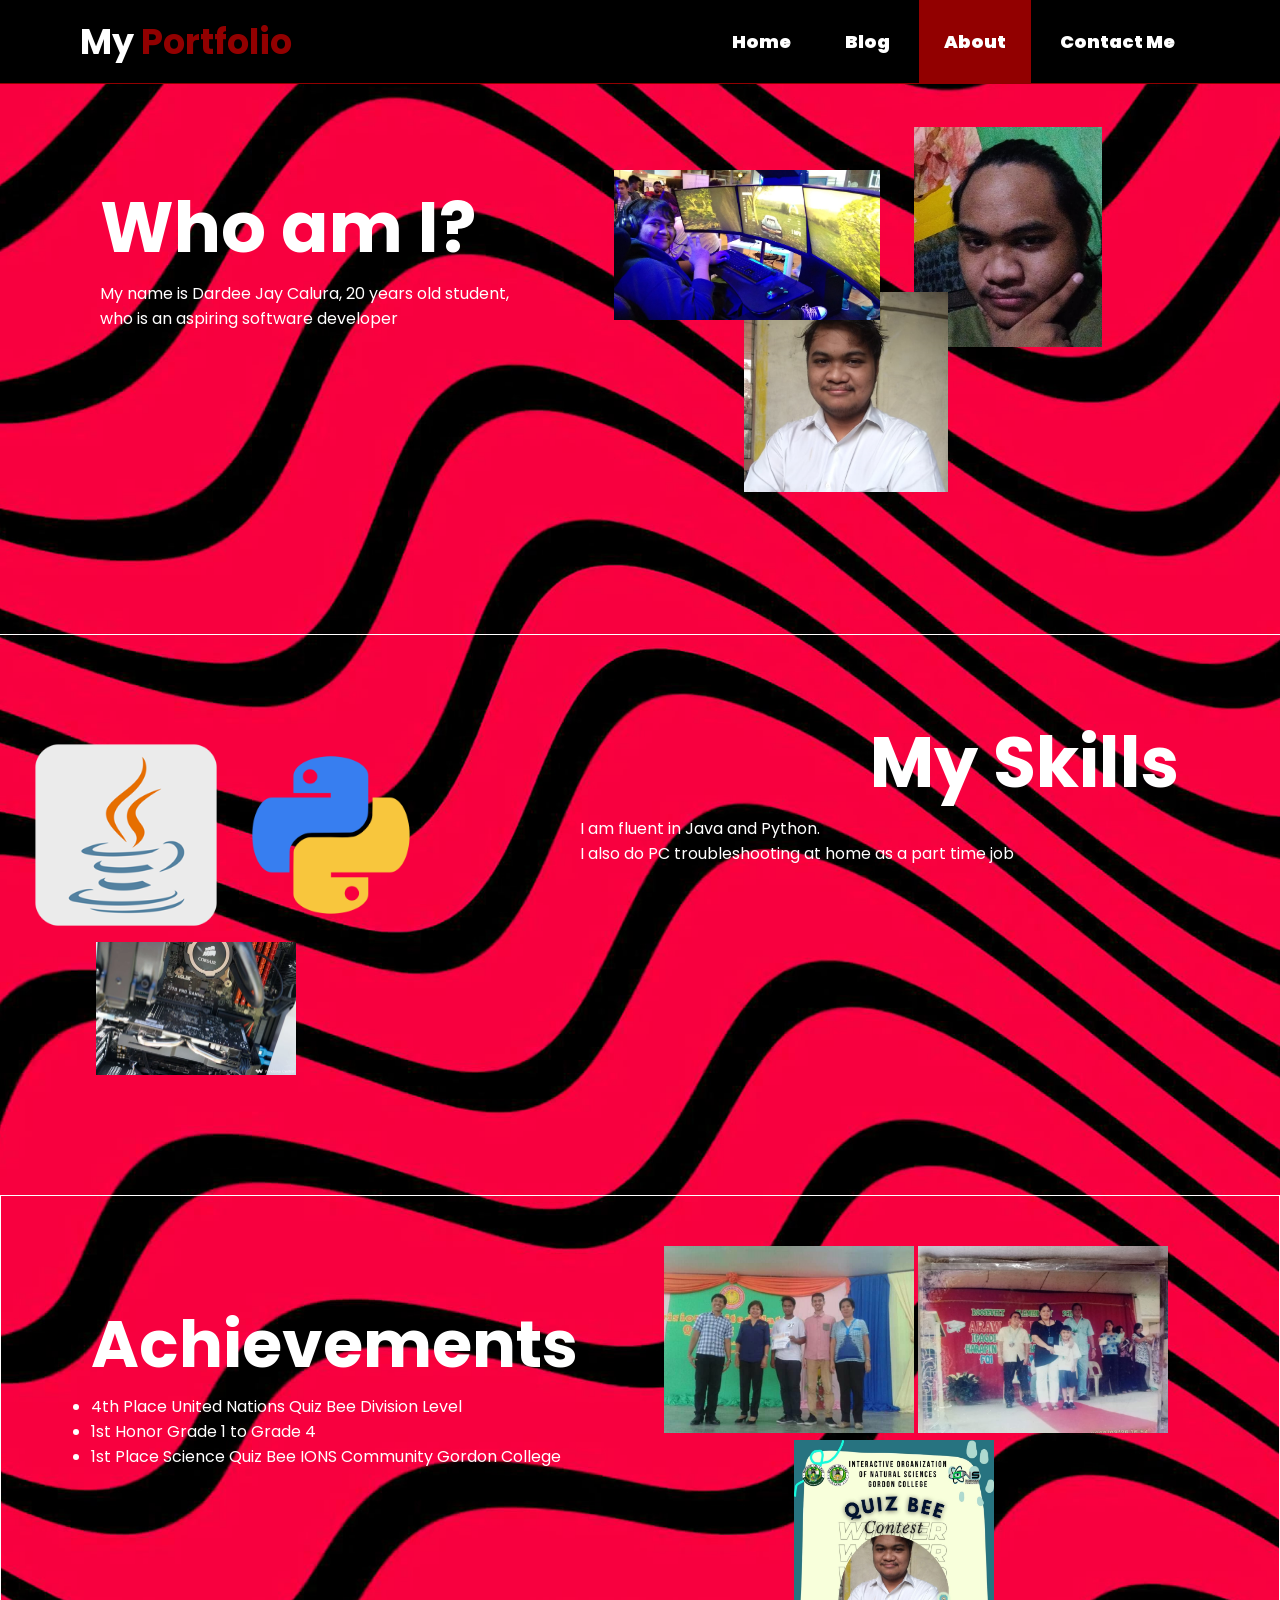
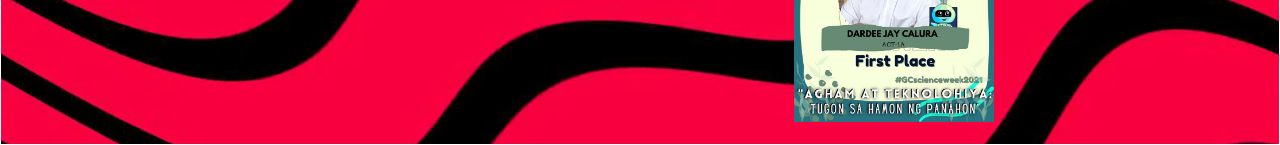
<file: html/about.html>
<!DOCTYPE html>
<html>
  <head>
    <title>About Me</title>
    <link rel="icon" type="image/x-icon" href="../images/images-1.jpg" />
    <link rel="stylesheet" type="text/css" href="../style/style.css" />
  </head>
  <body>
    <nav class="navigation-bar">
      <div class="max-width">
        <div class="logo">
          <a href="../index.html">My <span>Portfolio</span></a>
        </div>
        <div class="menu">
          <ul>
            <li><a href="../index.html">Home</a></li>
            <li><a href="blog/">Blog</a></li>
            <li>
              <a href="about.html" style="background-color: #920000">About</a>
            </li>
            <li><a href="contact-me.html">Contact Me</a></li>
          </ul>
        </div>
      </div>
    </nav>
    <!-- contents -->
    <div class="about-first-detail">
      <div id="textcontent1">
        <h1>Who am I?</h1>
        <p>My name is Dardee Jay Calura, 20 years old student, who is an aspiring software developer</p>
      </div>
      <div class="image-container-aboutme1">
        <img id="first-image" src="../images/IMG_20190926_123721.jpg" alt="my-image">
        <img src="../images/262720218_4405759959541683_1646860228445199954_n.jpg" alt="my-image2" id="second-image">
        <img src="../images/262146956_456071825877354_5280272389563832320_n.jpg" alt="my-image3">
      </div>
    </div>
    <div class="about-second-detail">
      <div id="textcontent2">
        <h1>My Skills</h1>
        <p>I am fluent in Java and Python. <br> I also do PC troubleshooting at home as a part time job</p>
      </div>
      <div class="image-container-aboutme2">
        <img src="../images/Java-icon.png" alt="skills-img">
        <img src="../images/Other-python-icon.png" alt="skills-img2">
        <img src="../images/dust-filter-clean-inside.webp" alt="skills-img3">
      </div>
    </div>
    <div class="about-third-detail">
      <div id="textcontent3">
        <h1>Achievements</h1>
        <ul>
          <li>4th Place United Nations Quiz Bee Division Level</li>
          <li>1st Honor Grade 1 to Grade 4</li>
          <li>1st Place Science Quiz Bee IONS Community Gordon College</li>
        </ul>
      </div>
      <div class="image-container-aboutme3">
        <img src="../images/UNQuiz.jpg" alt="ach-img">
        <img src="../images/1sthonorelem.jpg" alt="ach-img2">
        <img src="../images/ions.jpg" alt="ach-img3">
      </div>
    </div>
  </body>
</html>
</file>
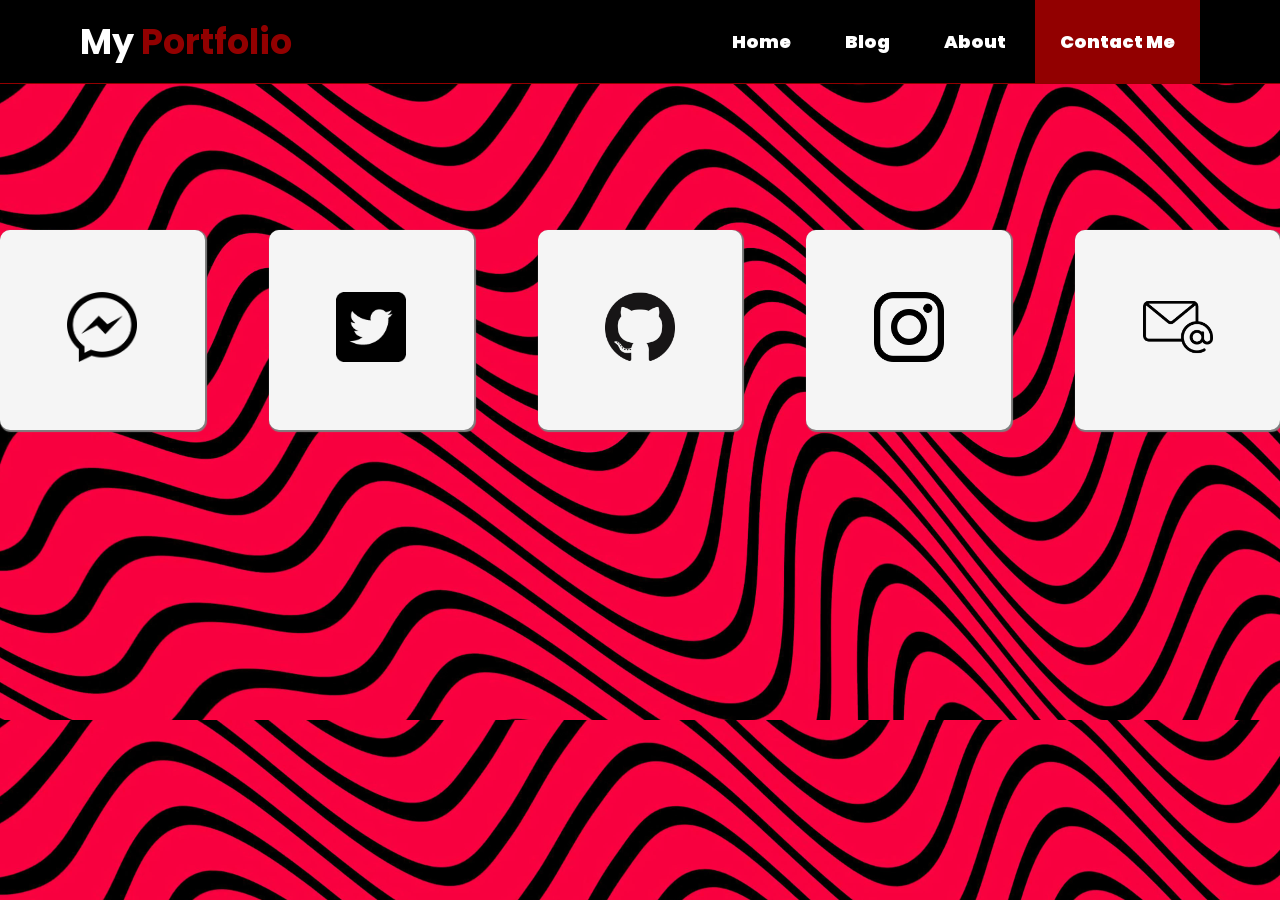
<file: html/contact-me.html>
<!DOCTYPE html>
<html>

<head>
  <title>Contact Me</title>
  <link rel="icon" type="image/x-icon" href="../images/images-1.jpg" />
  <link rel="stylesheet" type="text/css" href="../style/style.css" />
</head>

<body>
  <nav class="navigation-bar">
    <div class="max-width">
      <div class="logo">
        <a href="../index.html">My <span>Portfolio</span></a>
      </div>
      <div class="menu">
        <ul>
          <li><a href="../index.html">Home</a></li>
          <li><a href="blog/">Blog</a></li>
          <li><a href="about.html">About</a></li>
          <li>
            <a href="contact-me.html" style="background-color: #920000">Contact Me</a>
          </li>
        </ul>
      </div>
    </div>
  </nav>
  <div class="content-container">
    <div class="outside-links">
      <ul>
        <a href="https://m.me/dardzz.calura" rel="noreferrer noopener" target="_blank">
          <li>
            <img src="../images/pngkey.com-facebook-messenger-logo-png-2864878.png" alt="messenger-icon" />
          </li>
        </a>
        <a href="https://twitter.com/darddddddddddzz/" rel="noreferrer noopener" target="_blank">
          <li>
            <img src="../images/Twitter social icons - rounded square - white.png" alt="twitter-icon" />
          </li>
        </a>
        <a href="https://github.com/dardeejay" rel="noreferrer noopener" target="_blank">
          <li>
            <img src="../images/GitHub-Mark-120px-plus.png" alt="github-icon" />
          </li>
        </a>
        <a href="https://www.instagram.com/dardeejay.gg/?hl=en" target="_blank" rel="noreferrer noopener">
          <li><img src="../images/instagram-logo.png" alt="instagram-icon"></li>
        </a>
        <a href="https://mail.google.com/mail/?view=cm&fs=1&to=dardeejay.calura28@gmail.com&su=WEBSITE MESSAGE"
            rel="noreferrer noopener" target="_blank">
          <li>
            <img src="../images/email.png" alt="email-icon" />
          </li>
        </a>
      </ul>
    </div>
  </div>
</body>

</html>
</file>
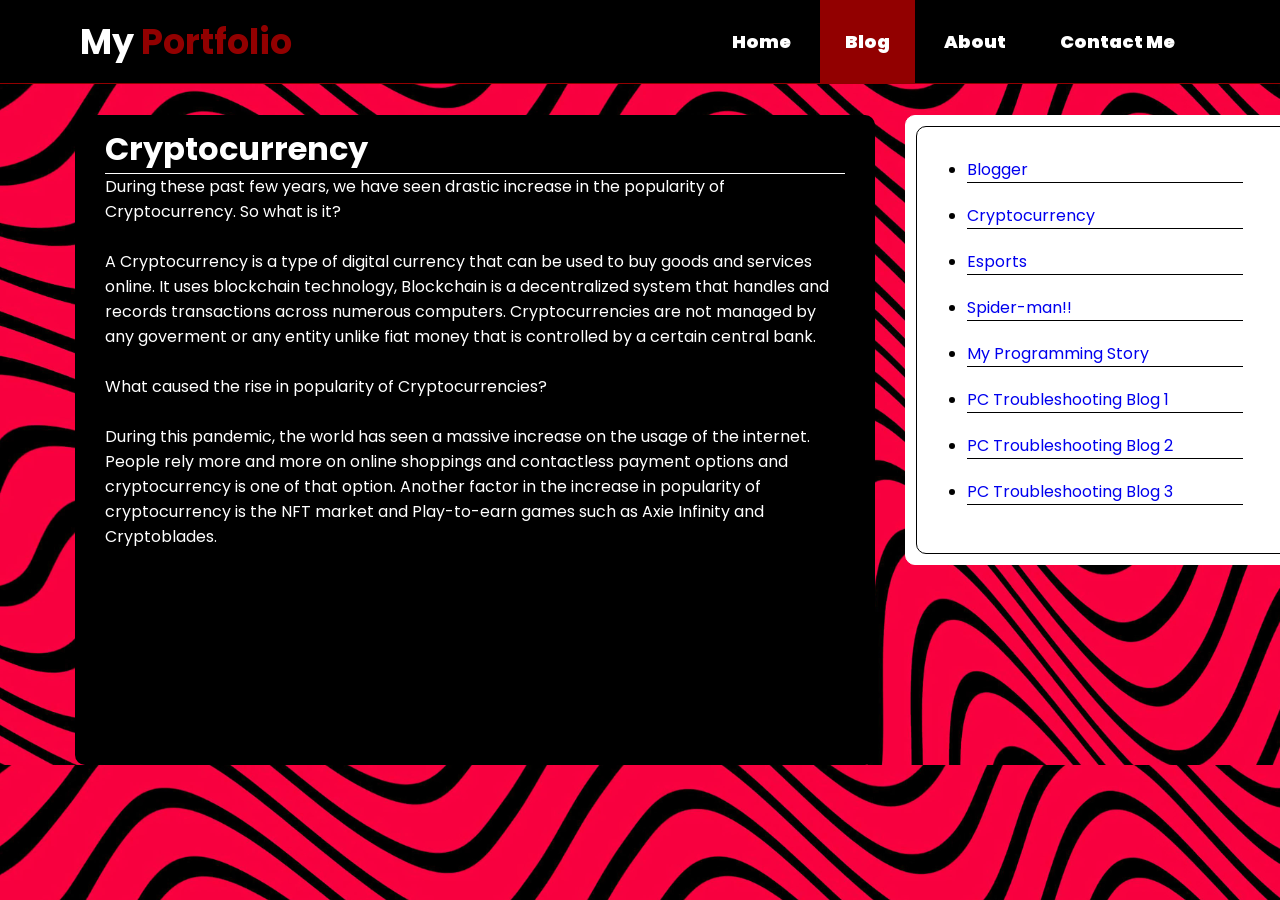
<file: html/blog/post-1.html>
<!DOCTYPE html>
<html>
  <head>
    <title>Blog Homepage</title>
    <link rel="icon" type="image/x-icon" href="../../images/images-1.jpg" />
    <link rel="stylesheet" type="text/css" href="../../style/style.css" />
  </head>
  <body>
    <nav class="navigation-bar">
      <div class="max-width">
        <div class="logo">
          <a href="../../index.html">My <span>Portfolio</span></a>
        </div>
        <div class="menu">
          <ul>
            <li><a href="../../index.html">Home</a></li>
            <li>
              <a href="../blog/" style="background-color: #920000">Blog</a>
            </li>
            <li><a href="../about.html">About</a></li>
            <li><a href="../contact-me.html">Contact Me</a></li>
          </ul>
        </div>
      </div>
    </nav>
    <!--CONTENTS -->
    <div class="blog-page">
      
      <div class="container2">
        <div class="blog-container">
          <h1>Cryptocurrency</h1>
          <p>During these past few years, we have seen drastic increase in the popularity of Cryptocurrency. So what is it?</p>
          <br>
          <p>A Cryptocurrency is a type of digital currency that can be used to buy goods and services online. It uses blockchain technology, Blockchain is a decentralized system that handles and records transactions across numerous computers. Cryptocurrencies are not managed by any goverment or any entity unlike fiat money that is controlled by a certain central bank.</p>
          <p><br>What caused the rise in popularity of Cryptocurrencies?</p>
          <br>
          <p>During this pandemic, the world has seen a massive increase on the usage of the internet. People rely more and more on online shoppings and contactless payment options and cryptocurrency is one of that option. Another factor in the increase in popularity of cryptocurrency is the NFT market and Play-to-earn games such as Axie Infinity and Cryptoblades. </p>
        </div>
        <div class="blog-menu">
          <ul>
            <li><a href="index.html">Blogger</a></li>
            <li><a href="post-1.html">Cryptocurrency</a></li>
            <li><a href="post-2.html">Esports</a></li>
            <li><a href="post-3.html">Spider-man!!</a></li>
            <li><a href="post-4.html">My Programming Story</a></li>
            <li><a href="post-5.html">PC Troubleshooting Blog 1</a></li>
            <li><a href="post-6.html">PC Troubleshooting Blog 2</a></li>
            <li><a href="post-7.html">PC Troubleshooting Blog 3</a></li>
          </ul>
        </div>
      </div>
    </div>
  </body>
</html>
</file>
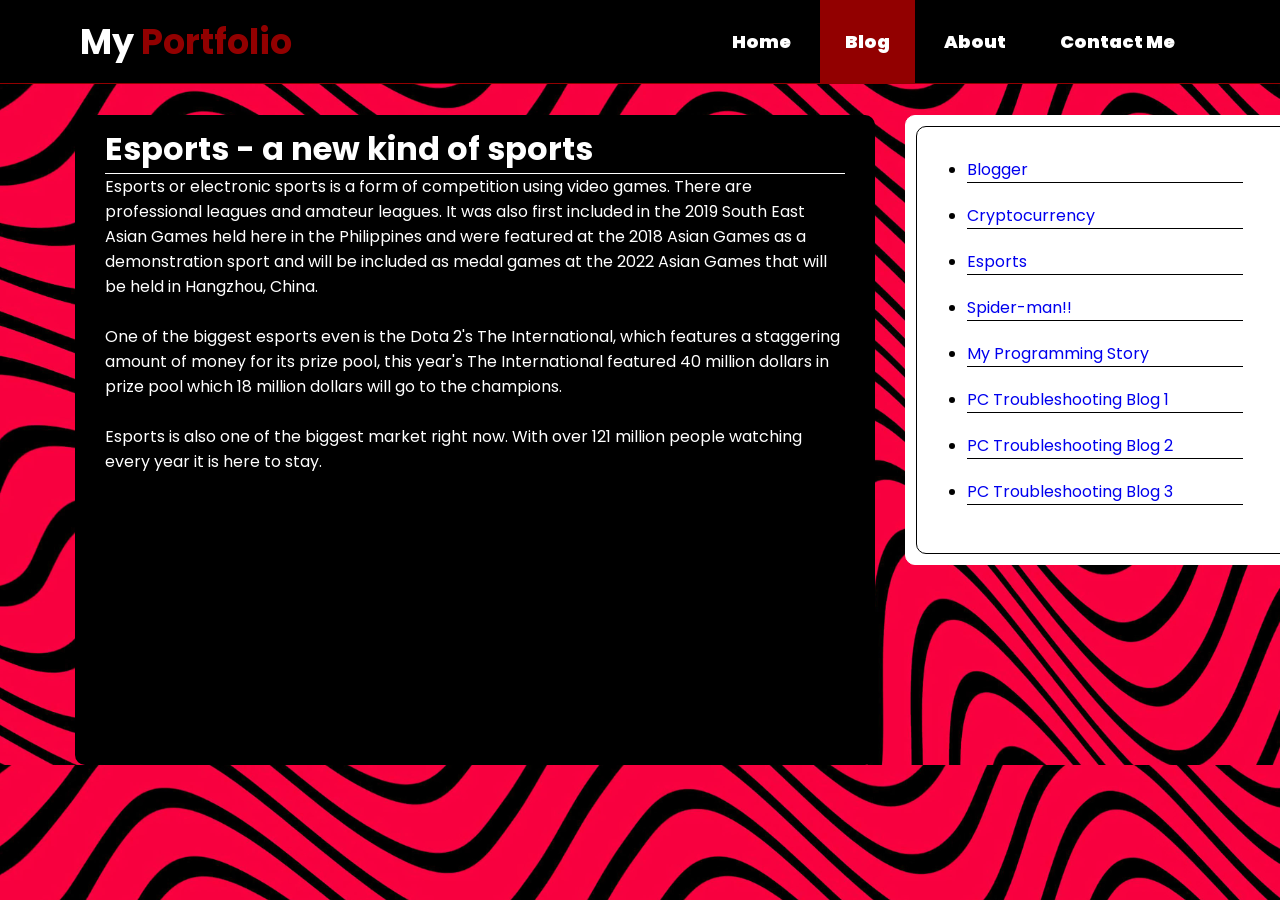
<file: html/blog/post-2.html>
<!DOCTYPE html>
<html>
  <head>
    <title>Blog Homepage</title>
    <link rel="icon" type="image/x-icon" href="../../images/images-1.jpg" />
    <link rel="stylesheet" type="text/css" href="../../style/style.css" />
  </head>
  <body>
    <nav class="navigation-bar">
      <div class="max-width">
        <div class="logo">
          <a href="../../index.html">My <span>Portfolio</span></a>
        </div>
        <div class="menu">
          <ul>
            <li><a href="../../index.html">Home</a></li>
            <li>
              <a href="../blog/" style="background-color: #920000">Blog</a>
            </li>
            <li><a href="../about.html">About</a></li>
            <li><a href="../contact-me.html">Contact Me</a></li>
          </ul>
        </div>
      </div>
    </nav>
    <!--CONTENTS -->
    <div class="blog-page">
      
      <div class="container2">
        <div class="blog-container">
          <h1>Esports - a new kind of sports</h1>
          <p>Esports or electronic sports is a form of competition using video games. There are professional leagues and amateur leagues. It was also first included in the 2019 South East Asian Games held here in the Philippines and were featured at the 2018 Asian Games as a demonstration sport and will be included as medal games at the 2022 Asian Games that will be held in Hangzhou, China.</p>
          <br>
          <p>One of the biggest esports even is the Dota 2's The International, which features a staggering amount of money for its prize pool, this year's The International featured 40 million dollars in prize pool which 18 million dollars will go to the champions.</p>
          <br>
          <p>Esports is also one of the biggest market right now. With over 121 million people watching every year it is here to stay.</p>
        </div>
        <div class="blog-menu">
          <ul>
            <li><a href="index.html">Blogger</a></li>
            <li><a href="post-1.html">Cryptocurrency</a></li>
            <li><a href="post-2.html">Esports</a></li>
            <li><a href="post-3.html">Spider-man!!</a></li>
            <li><a href="post-4.html">My Programming Story</a></li>
            <li><a href="post-5.html">PC Troubleshooting Blog 1</a></li>
            <li><a href="post-6.html">PC Troubleshooting Blog 2</a></li>
            <li><a href="post-7.html">PC Troubleshooting Blog 3</a></li>
          </ul>
        </div>
      </div>
    </div>
  </body>
</html>
</file>
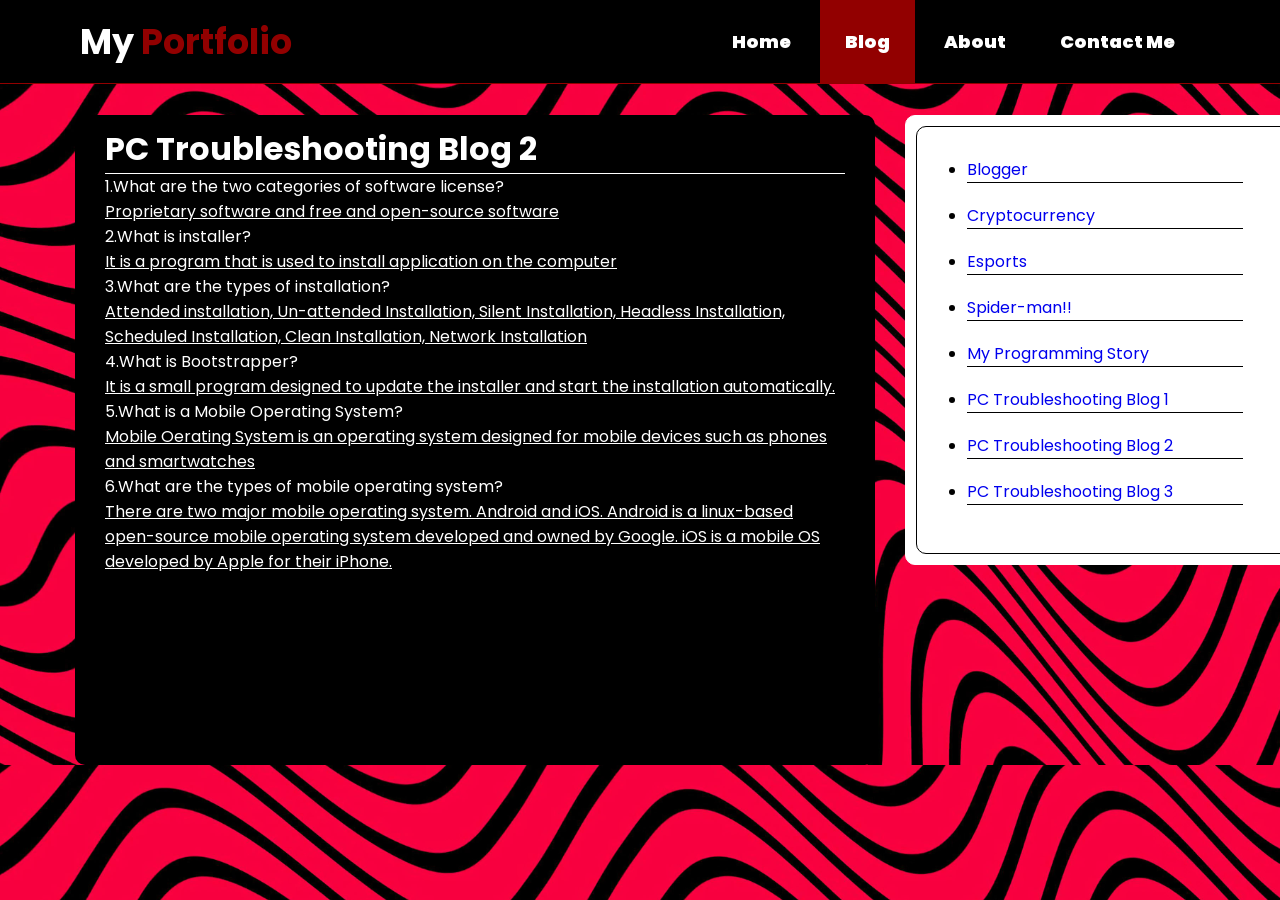
<file: html/blog/post-6.html>
<!DOCTYPE html>
<html>
  <head>
    <title>Blog Homepage</title>
    <link rel="icon" type="image/x-icon" href="../../images/images-1.jpg" />
    <link rel="stylesheet" type="text/css" href="../../style/style.css" />
  </head>
  <body>
    <nav class="navigation-bar">
      <div class="max-width">
        <div class="logo">
          <a href="../../index.html">My <span>Portfolio</span></a>
        </div>
        <div class="menu">
          <ul>
            <li><a href="../../index.html">Home</a></li>
            <li>
              <a href="../blog/" style="background-color: #920000">Blog</a>
            </li>
            <li><a href="../about.html">About</a></li>
            <li><a href="../contact-me.html">Contact Me</a></li>
          </ul>
        </div>
      </div>
    </nav>
    <!--CONTENTS -->
    <div class="blog-page">
      
      <div class="container2">
        <div class="blog-container">
          <h1>PC Troubleshooting Blog 2</h1>
          <p>1.What are the two categories of software license?</p>
          <p style="text-decoration: underline;">Proprietary software and free and open-source software</p>
          <p>2.What is installer?</p>
          <p style = "text-decoration: underline">It is a program that is used to install application on the computer</p>
          <p>3.What are the types of installation?</p>
          <p style="text-decoration: underline;">Attended installation, Un-attended Installation, Silent Installation, Headless Installation, Scheduled Installation, Clean Installation, Network Installation</p>
          <p>4.What is Bootstrapper?</p>
          <p style="text-decoration: underline;">It is a small program designed to update the installer and start the installation automatically.</p>
          <p>5.What is a Mobile Operating System?</p>
          <p style="text-decoration: underline;">Mobile Oerating System is an operating system designed for mobile devices such as phones and smartwatches</p>
          <p>6.What are the types of mobile operating system?</p>
          <p style="text-decoration: underline;">There are two major mobile operating system. Android and iOS. Android is a linux-based open-source mobile operating system developed and owned by Google. iOS is a mobile OS developed by Apple for their iPhone. </p>
        </div>
        <div class="blog-menu">
          <ul>
            <li><a href="index.html">Blogger</a></li>
            <li><a href="post-1.html">Cryptocurrency</a></li>
            <li><a href="post-2.html">Esports</a></li>
            <li><a href="post-3.html">Spider-man!!</a></li>
            <li><a href="post-4.html">My Programming Story</a></li>
            <li><a href="post-5.html">PC Troubleshooting Blog 1</a></li>
            <li><a href="post-6.html">PC Troubleshooting Blog 2</a></li>
            <li><a href="post-7.html">PC Troubleshooting Blog 3</a></li>
          </ul>
        </div>
      </div>
    </div>
  </body>
</html>
</file>
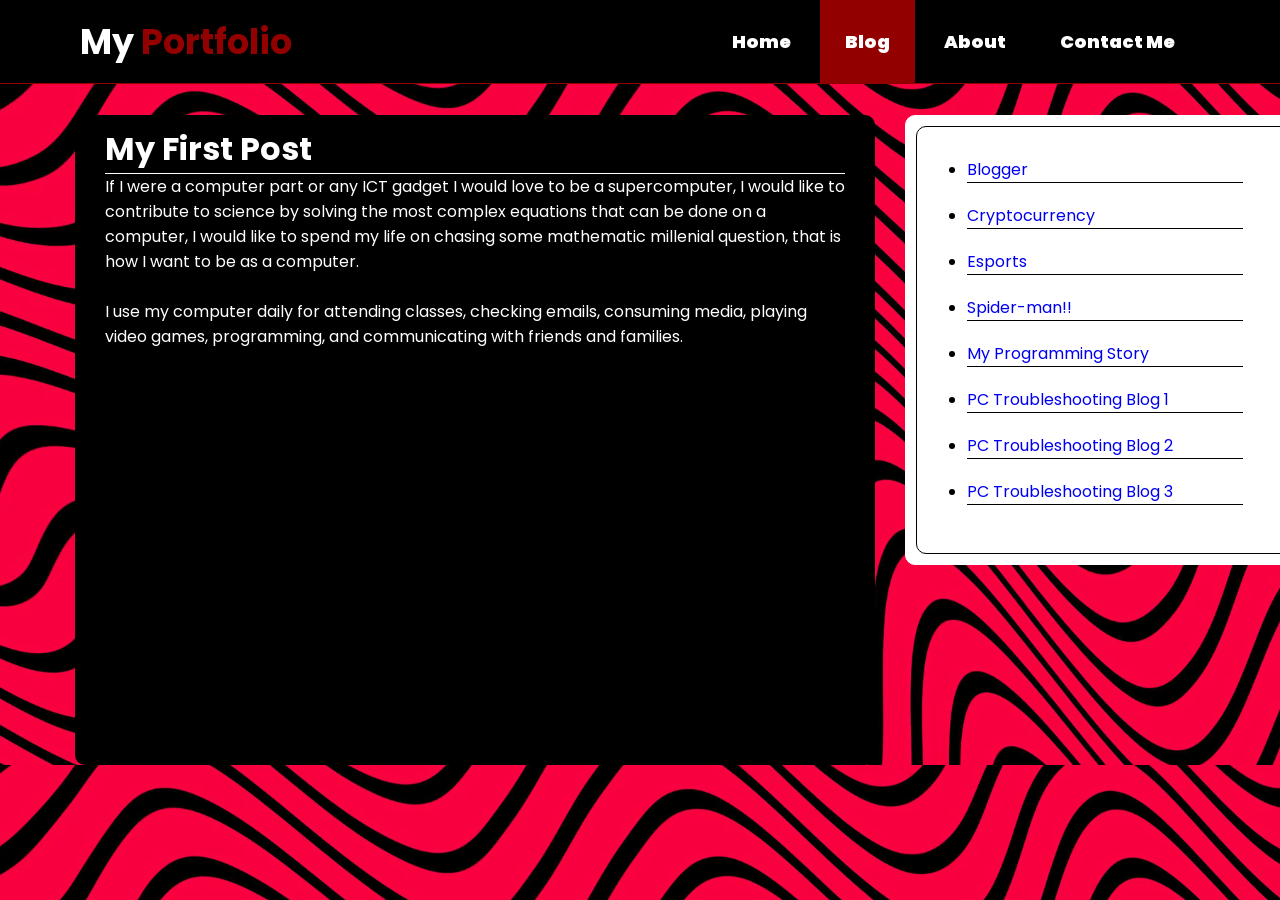
<file: html/blog/post-7.html>
<!DOCTYPE html>
<html>
  <head>
    <title>Blog Homepage</title>
    <link rel="icon" type="image/x-icon" href="../../images/images-1.jpg" />
    <link rel="stylesheet" type="text/css" href="../../style/style.css" />
  </head>
  <body>
    <nav class="navigation-bar">
      <div class="max-width">
        <div class="logo">
          <a href="../../index.html">My <span>Portfolio</span></a>
        </div>
        <div class="menu">
          <ul>
            <li><a href="../../index.html">Home</a></li>
            <li>
              <a href="../blog/" style="background-color: #920000">Blog</a>
            </li>
            <li><a href="../about.html">About</a></li>
            <li><a href="../contact-me.html">Contact Me</a></li>
          </ul>
        </div>
      </div>
    </nav>
    <!--CONTENTS -->
    <div class="blog-page">
      
      <div class="container2">
        <div class="blog-container">
          <h1>My First Post</h1>
          <p>If I were a computer part or any ICT gadget I would love to be a supercomputer, I would like to contribute to science by solving the most complex equations that can be done on a computer, I would like to spend my life on chasing some mathematic millenial question, that is how I want to be as a computer. </p>
          <br>
          <p>I use my computer daily for attending classes, checking emails, consuming media, playing video games, programming, and communicating with friends and families.</p>
        </div>
        <div class="blog-menu">
          <ul>
            <li><a href="index.html">Blogger</a></li>
            <li><a href="post-1.html">Cryptocurrency</a></li>
            <li><a href="post-2.html">Esports</a></li>
            <li><a href="post-3.html">Spider-man!!</a></li>
            <li><a href="post-4.html">My Programming Story</a></li>
            <li><a href="post-5.html">PC Troubleshooting Blog 1</a></li>
            <li><a href="post-6.html">PC Troubleshooting Blog 2</a></li>
            <li><a href="post-7.html">PC Troubleshooting Blog 3</a></li>
          </ul>
        </div>
      </div>
    </div>
  </body>
</html>
</file>
<file: style/style.css>
@import url('https://fonts.googleapis.com/css2?family=Poppins:wght@100;500;600&display=swap');
*{
    margin: 0;
    padding: 0;
    box-sizing: border-box;
    text-decoration: none;
    font-family: 'Poppins', sans-serif;
}
body{
    background-image: url(../images/pewdiepie-red-and-black-wavy-background-uhd-4k-wallpaper.jpg);
    background-size: cover;
    
}

.max-width{
    max-width:1300px;
    padding: 0 80px;
    margin: auto;
}
.navigation-bar{
    position: fixed;
    width: 100%;
    background-color: black;
    background-blend-mode: overlay;
    padding: 15px 0;
    border-bottom: 1px solid #920000;
    z-index: 1;
}

.navigation-bar .max-width{
    display: flex;
    align-items: center;
    justify-content: space-between;
}

.navigation-bar .logo a{
    font-size: 35px;
    color: white;
    font-weight: 700 ;
}
.navigation-bar .logo a span{
    color: #920000;
}
.navigation-bar .menu li a{
    color: white;
    font-size: 18px;
    font-weight: 1000;
    padding: 29px 25px;
    
    
}
.navigation-bar .menu li{
    list-style: none;
    display: inline-block;
}

.navigation-bar .menu li a:hover{
    background-color: #920000;
    transition-duration: 500ms;
}

/*Homepage styling*/
#selfie{
    position: static;
    width: 392px;
    height: 464px;
    margin-top: 205px;
    margin-right: 637px;
    float: right;  
    z-index: 0;
}

#name{
    display: inline-block;
    position: absolute;
    color: white;
    margin-top: 200px;
    margin-left: 105px;
    font-size: 60px;
    z-index: -1;
    border-bottom: 1px solid white;
    border-left: 1px solid white;
    padding-left: 10px;
    
}

.details{
    color: white;
    display: inline-block;
    position: absolute;
    margin-top: 390px;
    margin-left: 105px;
    font-size: 17.3px;
    font-weight: 100px;
}
.details2{
    color: white;
    display: inline-block;
    position: absolute;
    margin-top: 205px;
    margin-left: 850px;
    font-size: 17.3px;
    max-width: 400px;
    
}

.details2 p:first-child{
    margin-top: 20px;
    font-weight: 500;
    border-bottom: 1px solid white;

}

.details2 .smalldetails p:first-child{
    font-weight: 400;
    border-bottom: none;
}
.details2 .smalldetails p:last-child{
    font-weight: 400;
}

/* Contact Me Styling */
.outside-links ul{
    display: flex;
    list-style-type: none;
    justify-content: space-between;
    align-items: center;
    
}
.outside-links a{
    width: 16%;
    height: 200px;
    background-color: whitesmoke;
    border-radius: 10px;
    margin-top: 230px;
    box-shadow:1px 1px 1px 1px grey;
    display: flex;
    align-items: center;
    justify-content: center;
}
.outside-links li img{
    width: 70px;
    height: 70px;
    transform: scale(1);
    transition-duration: 500ms;
}
.outside-links li img:hover{
    transform: scale(1.5);
    transition-duration: 500ms;
}

/* About Me Styling */

.about-first-detail{
    color: white;
    height: 635px;
    width: 100%;
    display: flex;
    justify-content: space-between;
    border-bottom: 1px solid white;
    
}
.about-first-detail #textcontent1{
    width: 700px;
    margin-top: 75px;
    padding: 100px;
    
}
.about-first-detail #textcontent1 h1{
    font-size: 70px;
}

.image-container-aboutme1 :first-child{
    width:266px;
    height: 150px;
    margin-top: 170px;
    margin-right: 400px;
    position: relative;
    z-index: 0;
    
}

.image-container-aboutme1 :nth-child(2){
    width:204px;
    height: 200px;
    display: block;
    position: absolute;
    margin-top: -35px;
    margin-left:130px;
    z-index: -1;
}

.image-container-aboutme1 :nth-child(3){
    width: 188px;
    height: 220px;
    display: block;
    position: absolute;
    margin-top: -200px;
    margin-left: 300px;
    z-index: -2;
}

.about-second-detail{
    display: flex;
    flex-direction:row-reverse;
    height: 560px;
    
}

.about-second-detail #textcontent2{
    color: white;
    width: 700px;
    margin-top: 75px;
}
.about-second-detail #textcontent2 h1{
    margin-left: 290px;
    font-size: 70px;
}
.image-container-aboutme2 :first-child{
    width: 200px;
    height: 200px;
    
}

.image-container-aboutme2 :nth-child(2){
    width:200px;
    height: 200px;
    margin-right: 150px;
    margin-top: 100px;
}

.image-container-aboutme2 :nth-child(3){
    width: 200px;
    height: 133px;
    display:block;
    position: absolute;
    margin-left: 70px;
}

.about-third-detail{
    display: flex;
    height:550px;
    border: 1px solid white;
}

.about-third-detail #textcontent3{
    color: white;
    width: 700px;
    margin-top: 100px;
    margin-left: 90px;
}

.about-third-detail #textcontent3 h1{
    font-size:65px;
}

.image-container-aboutme3{
    margin-top: 50px;
    margin-left: 60px;
}
.image-container-aboutme3 :first-child{
    width: 250px;
    height: 187px;
}

.image-container-aboutme3 :nth-child(2){
    width: 250px;
    height: 187px;
}

.image-container-aboutme3 :nth-child(3){
    width: 200px;
    height: 282px;
    margin-left: 130px;
}

/* Blog Homepage */

.blog-page{
    color: white;
    display: inline-block;
    margin-top:85px;
}
.blog-page .container2{
    display: flex;
    align-items: top;
    margin-left: 75px; 
    margin-top: 30px;
}
.blog-page .blog-container{
    width:800px;
    height:650px;
    background-color: black;
    border-radius: 10px;
    padding: 10px 30px;
}

.blog-page .blog-container h1{
    border-bottom: 1px solid white;
}
.blog-page .blog-menu{
    color: black;
    margin-left: 30px;
    display: inline-block;
    width: 400px;
    height: 450px;
    border: 1px solid white;
    border-radius: 10px;;
    padding: 10px;
    background-color: white;
}
.blog-page .blog-menu ul{
    border: 1px solid black;
    padding: 10px 50px;
    border-radius: 10px;
    height: 100%;
}
.blog-page .blog-menu li{
    margin-top:20px;
    border-bottom: 1px solid black;
    
}
</file>
